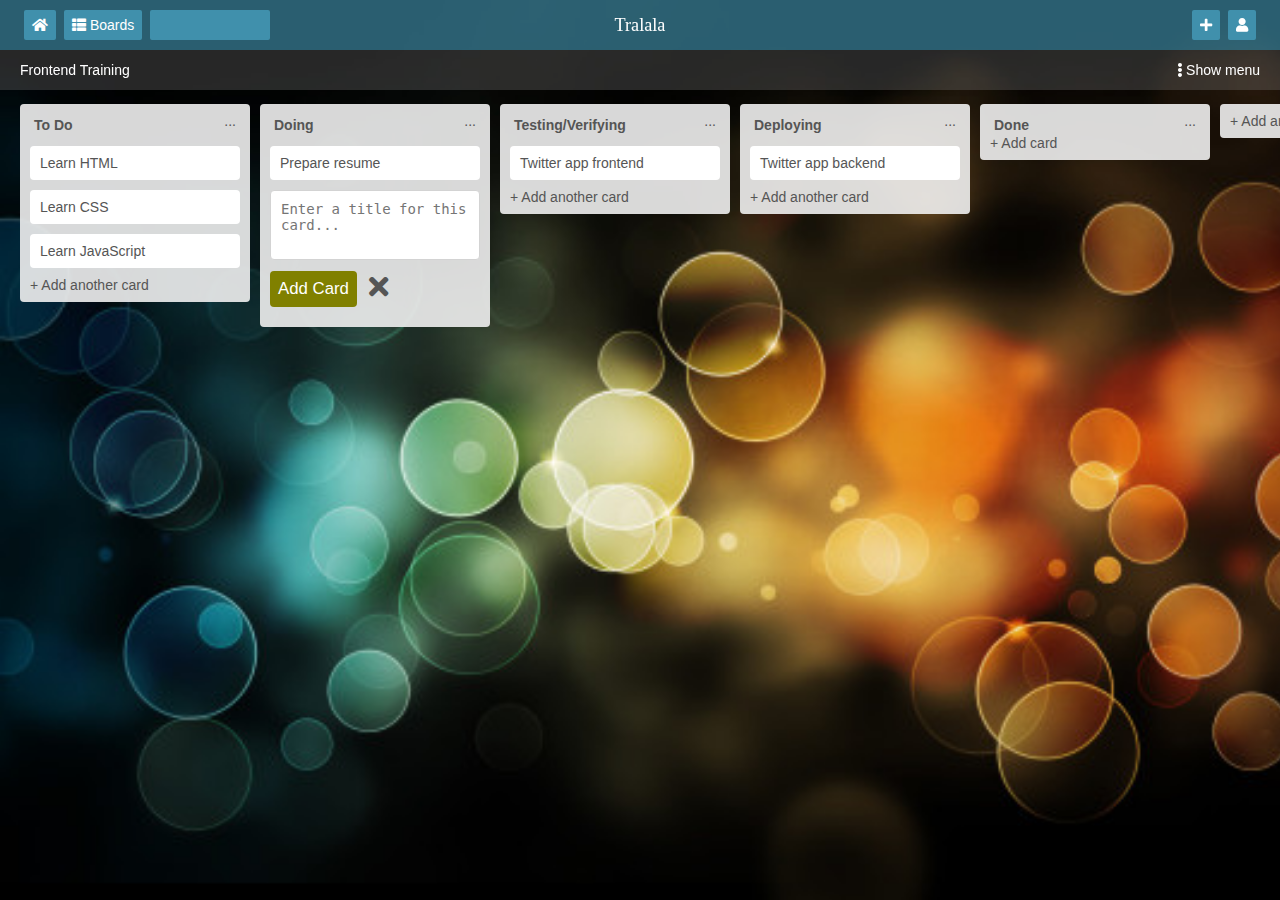
<file: index.html>
<!DOCTYPE html>
<html lang="en">

<head>
    <meta charset="UTF-8">
    <meta name="viewport" content="width=device-width, initial-scale=1.0">
    <meta http-equiv="X-UA-Compatible" content="ie=edge">
    <title>Trello Board</title>
    <link rel="stylesheet" href="reset.css">
    <link rel="stylesheet" href="utils.css">
    <link rel="stylesheet" href="trello-dashboard.css">
    <link rel="stylesheet" href="trello-board.css">
    <link rel="stylesheet" href="https://cdnjs.cloudflare.com/ajax/libs/font-awesome/5.11.2/css/all.min.css">
</head>

<body>
    <nav class="navbar">
        <ul class="menu">
            <li class="pointer">
                <i class="home fas fa-home"></i>
            </li>
            <li class="pointer">
                <i class="boards fas fa-th-list"></i> Boards
            </li>
            <li class="menu-input">
                <input type="text" />
            </li>
        </ul>
        <div class="app-title">
            Tralala
        </div>
        <div class="actions">
            <span class="pointer">
                    <i class="fas fa-plus" id="add-board"></i>
                </span>
            <span class="pointer">
                    <i class="fas fa-user" id="profile-image"></i>
                </span>
        </div>
    </nav>
    <div class="board-container">
        <div class="board-menu">
            <div class="board-title">Frontend Training</div>
            <div class="board-show-menu pointer">
                <i class="fas fa-ellipsis-v"></i> Show menu
            </div>
        </div>
        <div class="board">
            <div class="task-list-wrapper">
                <div class="task-list">
                    <div class="task-list-title-container">
                        <h3 class="task-list-title">To Do</h3>
                        <span class="task-list-more pointer">...</span>
                    </div>
                    <div class="task pointer">
                        Learn HTML
                        <i class="task-edit fas fa-pencil-alt pointer"></i>
                    </div>
                    <div class="task pointer">
                        Learn CSS
                        <i class="task-edit fas fa-pencil-alt pointer"></i>
                    </div>
                    <div class="task pointer">
                        Learn JavaScript
                        <i class="task-edit fas fa-pencil-alt pointer"></i>
                    </div>
                    <div class="add-card-message pointer">+ Add another card</div>
                </div>
            </div>
            <div class="task-list-wrapper">
                <div class="task-list">
                    <div class="task-list-title-container">
                        <h3 class="task-list-title">Doing</h3>
                        <span class="task-list-more pointer">...</span>
                    </div>
                    <div class="task pointer">Prepare resume</div>
                    <div class="add-card-form">
                        <form>
                            <textarea rows="3" placeholder="Enter a title for this card..." class="full-width-input"></textarea>
                            <div class="add-card-form-actions">
                                <button class="btn btn-inline btn-primary add-card-button pointer">Add Card</button>
                                <i class="fas fa-2x fa-times add-card-cancel pointer"></i>
                            </div>
                        </form>
                    </div>
                </div>
            </div>
            <div class="task-list-wrapper">
                <div class="task-list">
                    <div class="task-list-title-container">
                        <h3 class="task-list-title">Testing/Verifying</h3>
                        <span class="task-list-more pointer">...</span>
                    </div>
                    <div class="task pointer">Twitter app frontend</div>
                    <div class="add-card-message pointer">+ Add another card</div>
                </div>
            </div>
            <div class="task-list-wrapper">
                <div class="task-list">
                    <div class="task-list-title-container">
                        <h3 class="task-list-title">Deploying</h3>
                        <span class="task-list-more pointer">...</span>
                    </div>
                    <div class="task pointer">Twitter app backend</div>
                    <div class="add-card-message pointer">+ Add another card</div>
                </div>
            </div>
            <div class="task-list-wrapper">
                <div class="task-list">
                    <div class="task-list-title-container">
                        <h3 class="task-list-title">Done</h3>
                        <span class="task-list-more pointer">...</span>
                    </div>
                    <div class="add-card-message pointer">+ Add card</div>
                </div>
            </div>
            <div class="task-list-wrapper">
                <div class="task-list">
                    <div class="add-list-message pointer">+ Add another list</div>
                </div>
            </div>
            <div class="task-list-wrapper">
                <div class="task-list">
                    <div class="add-card-form">
                        <form>
                            <textarea rows="3" placeholder="Enter list title..." class="full-width-input"></textarea>
                            <div class="add-list-form-actions">
                                <button class="btn btn-inline btn-primary add-list-button pointer">Add List</button>
                                <i class="fas fa-2x fa-times add-list-cancel pointer"></i>
                            </div>
                        </form>
                    </div>
                </div>
            </div>
        </div>
    </div>
</body>

</html>
</file>
<file: utils.css>
.my-3 {
    margin-top: 12px;
    margin-bottom: 12px;
}

.full-width-input {
    display: block;
    width: 100%;
    padding: 10px;
    border: 1px solid lightgray;
    font-size: 1em;
    resize: none;
}

.btn {
    display: block;
    width: 100%;
    padding: 8px;
    border: none;
    font-size: 1.2em;
    color: #aaa;
    background-color: #f9f9f9;
    text-align: center;
}

.btn-inline {
    display: inline-block;
    width: auto;
}

.btn-primary {
    background-color: olive;
    color: white;
}

.pointer {
    cursor: pointer !important;
}

.pointer:hover {
    opacity: 0.7;
}

.pointer:active {
    outline: none;
}
</file>
<file: trello-dashboard.css>
* {
    box-sizing: border-box;
}

body {
    background-image: url("as.jpg");
    background-size: cover;
    background-attachment: fixed;
}

.navbar {
    position: fixed;
    top: 0;
    left: 0;
    right: 0;
    display: flex;
    justify-content: space-between;
    height: 50px;
    padding: 8px 20px;
    background-color: rgba( 64, 144, 172, 0.65);
    color: white;
}

.navbar .pointer:hover {
    opacity: 0.75;
}

.navbar>* {
    width: 300px;
    display: flex;
    flex-direction: row;
    align-items: center;
}

.navbar .menu>*,
.navbar .actions>* {
    display: inline-block;
    padding: 8px;
    border-radius: 2px;
    margin: 0px 4px;
    background-color: rgba( 64, 144, 172, 1);
}

.navbar .menu {
    justify-content: flex-start;
}

.navbar .menu-input {
    background-color: transparent;
    padding: 0;
}

.navbar .menu-input input {
    width: 120px;
    padding: 4px 0.5em;
    border: none;
    border-radius: 2px;
    outline: none;
    background-color: rgba( 64, 144, 172, 1);
    color: white;
    font-size: 1.15em;
    line-height: 1.4;
    color: black;
}

.navbar .menu-input input:focus {
    background-color: white;
}

.navbar .app-title {
    justify-content: space-around;
    font-family: "Comic Sans", "Comic Sans MS", cursive;
    font-size: 1.3em;
}

.navbar .actions {
    justify-content: flex-end;
}

.board-container {
    display: flex;
    height: 100vh;
    overflow-y: hidden;
}

.board-menu {
    position: fixed;
    top: 50px;
    right: 0px;
    left: 0px;
    display: flex;
    justify-content: space-between;
    align-items: center;
    height: 40px;
    padding: 0 20px;
    color: black;
    background-color: rgba( 128, 128, 128, 0.3);
    color: white;
}
</file>
<file: trello-board.css>
* {
    box-sizing: border-box;
}

body {
    font-family: Segoe UI, Roboto, "Helvetica Neue", sans-serif;
    font-size: 14px;
    color: #555;
    margin-bottom: 0;
    overflow-x: hidden;
}

.board {
    display: flex;
    flex-basis: 100%;
    flex-wrap: nowrap;
    overflow: auto;
    margin-top: 20px;
    padding: 84px 20px 20px;
}

.task-list-wrapper {
    flex-shrink: 0;
    flex-basis: 240px;
    max-height: 100%;
    overflow: hidden;
}

.task-list {
    padding: 10px;
    margin-right: 10px;
    border-radius: 4px;
    background-color: rgba( 240, 240, 240, 0.9);
}

.task-list-title-container {
    display: flex;
    justify-content: space-between;
}

.task-list-title {
    margin: 4px;
    font-weight: bold;
}

.task-list-more {
    margin: 0 4px;
}

.task {
    padding: 10px;
    margin: 10px 0;
    background-color: white;
}

.task .task-edit {
    float: right;
    display: none;
}

.task:hover .task-edit {
    display: inline;
}

.add-card-message,
.add-list-message {
    margin-bottom: 4px 0 8px;
}

.task-list .task,
.task-list input,
.task-list textarea,
.task-list button {
    border-radius: 4px;
}

input,
textarea {
    border: none;
    outline: none;
}

.add-card-form-actions,
.add-list-form-actions {
    margin: 10px 0;
}

.add-card-button,
.add-list-button {
    margin-right: 8px;
}

.add-card-cancel,
.add-list-cancel {
    position: relative;
    top: 3px;
}
</file>
